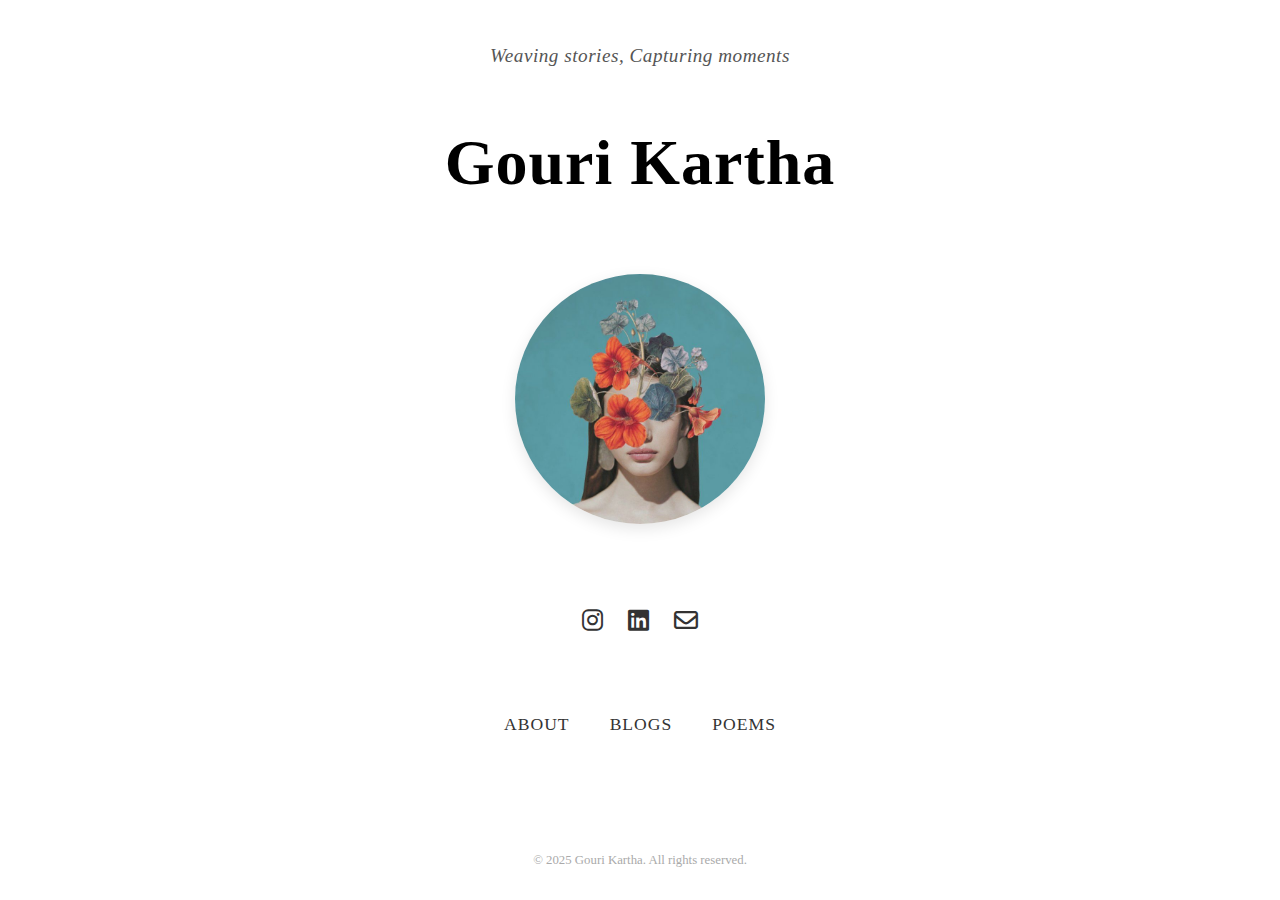
<file: index.html>
<!DOCTYPE html>
<html lang="en">
<head>
    <meta charset="UTF-8">
    <meta name="viewport" content="width=device-width, initial-scale=1.0, maximum-scale=1.0">
    <title>Gouri Kartha</title>
    <link rel="stylesheet" href="css/styles.css">
    <link rel="stylesheet" href="css/minimalist.css">
    <link rel="stylesheet" href="https://cdnjs.cloudflare.com/ajax/libs/font-awesome/6.4.0/css/all.min.css">
    <style>
        .minimal-copyright {
            color: #aaa;
            font-size: 0.8rem;
        }
        
        @media (max-width: 480px) {
            .minimalist-nav {
                width: 100%;
                display: flex;
                justify-content: space-around;
            }
            
            .site-title {
                margin: 10px 0 20px;
            }
            
            .nav-link {
                margin: 0 5px;
            }
        }
    </style>
</head>
<body class="minimalist-home">
    <main class="minimalist-main">
        <div class="tagline">Weaving stories, Capturing moments</div>
        
        <h1 class="site-title">Gouri Kartha</h1>
        
        <div class="logo-container">
            <img src="images/logo.jpg" alt="Blog Logo" class="main-logo" onerror="this.src='images/logo-placeholder.png'">
        </div>
        
        <div class="social-links">
            <a href="https://www.instagram.com/shaa.iraa._/" aria-label="Instagram"><i class="fab fa-instagram"></i></a>
            <a href="https://www.linkedin.com/in/gouri-kartha/" aria-label="LinkedIn"><i class="fab fa-linkedin"></i></a>
            <a href="mailto:goukartha@gmail.com" aria-label="Email"><i class="far fa-envelope"></i></a>
        </div>
        
        <nav class="minimalist-nav">
            <a href="about.html" class="nav-link">About</a>
            <a href="blogs.html" class="nav-link">Blogs</a>
            <a href="poems.html" class="nav-link">Poems</a>
        </nav>
    </main>

    <div class="minimal-footer">
        <div class="minimal-copyright">
            &copy; 2025 Gouri Kartha. All rights reserved.
        </div>
    </div>

    <script src="js/github-blog-loader.js"></script>
</body>
</html>
</file>
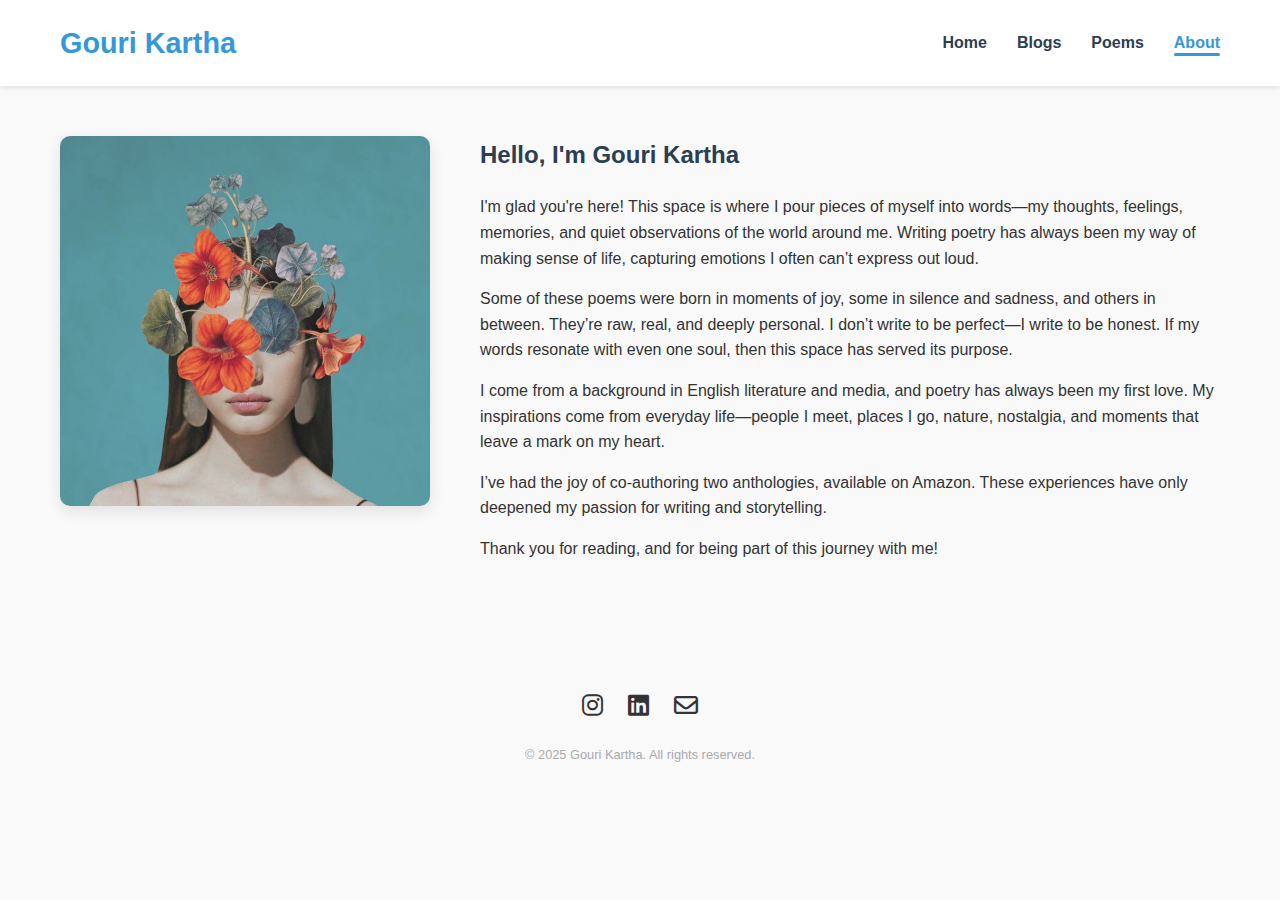
<file: about.html>
<!DOCTYPE html>
<html lang="en">
<head>
    <meta charset="UTF-8">
    <meta name="viewport" content="width=device-width, initial-scale=1.0">
    <title>About</title>
    <link rel="stylesheet" href="css/styles.css">
    <link rel="stylesheet" href="css/minimalist.css">
    <link rel="stylesheet" href="https://cdnjs.cloudflare.com/ajax/libs/font-awesome/6.4.0/css/all.min.css">
    <style>
        /* Minimal footer */
        .minimal-footer {
            padding: 30px 0;
            text-align: center;
        }

        .social-links {
            margin-bottom: 20px;
        }

        .minimal-copyright {
            color: #aaa;
            font-size: 0.8rem;
        }
    </style>
</head>
<body>
    <header>
        <div class="container">
            <h1 class="logo">Gouri Kartha</h1>
            <nav>
                <ul>
                    <li><a href="index.html">Home</a></li>
                    <li><a href="blogs.html">Blogs</a></li>
                    <li><a href="poems.html">Poems</a></li>
                    <li><a href="about.html" class="active">About</a></li>
                </ul>
            </nav>
        </div>
    </header>


    <section class="about-content">
        <div class="container">
            <div class="about-grid">
                <div class="about-image fade-in">
                    <img src="images/logo.jpg" alt="Profile Image" onerror="this.src='images/profile-placeholder.jpg'">
                </div>
                <div class="about-text slide-up">
                    <h2>Hello, I'm Gouri Kartha</h2>
                    <p>I'm glad you're here! This space is where I pour pieces of myself into words—my thoughts, feelings, memories, and quiet observations of the world around me. Writing poetry has always been my way of making sense of life, capturing emotions I often can’t express out loud.</p>
                    <p>Some of these poems were born in moments of joy, some in silence and sadness, and others in between. They’re raw, real, and deeply personal. I don’t write to be perfect—I write to be honest. If my words resonate with even one soul, then this space has served its purpose.</p>
                    <p>I come from a background in English literature and media, and poetry has always been my first love. My inspirations come from everyday life—people I meet, places I go, nature, nostalgia, and moments that leave a mark on my heart.</p>
                    <p>I’ve had the joy of co-authoring two anthologies, available on Amazon. These experiences have only deepened my passion for writing and storytelling.</p>
                    <p>Thank you for reading, and for being part of this journey with me!</p>
                    
                    <!-- <h3>My Expertise</h3>
                    <ul class="expertise-list">
                        <li>[Area of expertise 1]</li>
                        <li>[Area of expertise 2]</li>
                        <li>[Area of expertise 3]</li>
                    </ul> -->
                    
                </div>
            </div>
        </div>
    </section>

    <div class="minimal-footer">
        <div class="social-links">
            <a href="https://www.instagram.com/shaa.iraa._/" aria-label="Instagram"><i class="fab fa-instagram"></i></a>
            <a href="https://www.linkedin.com/in/gouri-kartha/" aria-label="LinkedIn"><i class="fab fa-linkedin"></i></a>
            <a href="mailto:gourikartha@gmail.com" aria-label="Email"><i class="far fa-envelope"></i></a>
        </div>
        <div class="minimal-copyright">
            &copy; 2025 Gouri Kartha. All rights reserved.
        </div>
    </div>

    <script src="js/github-blog-loader.js"></script>
</body>
</html>
</file>
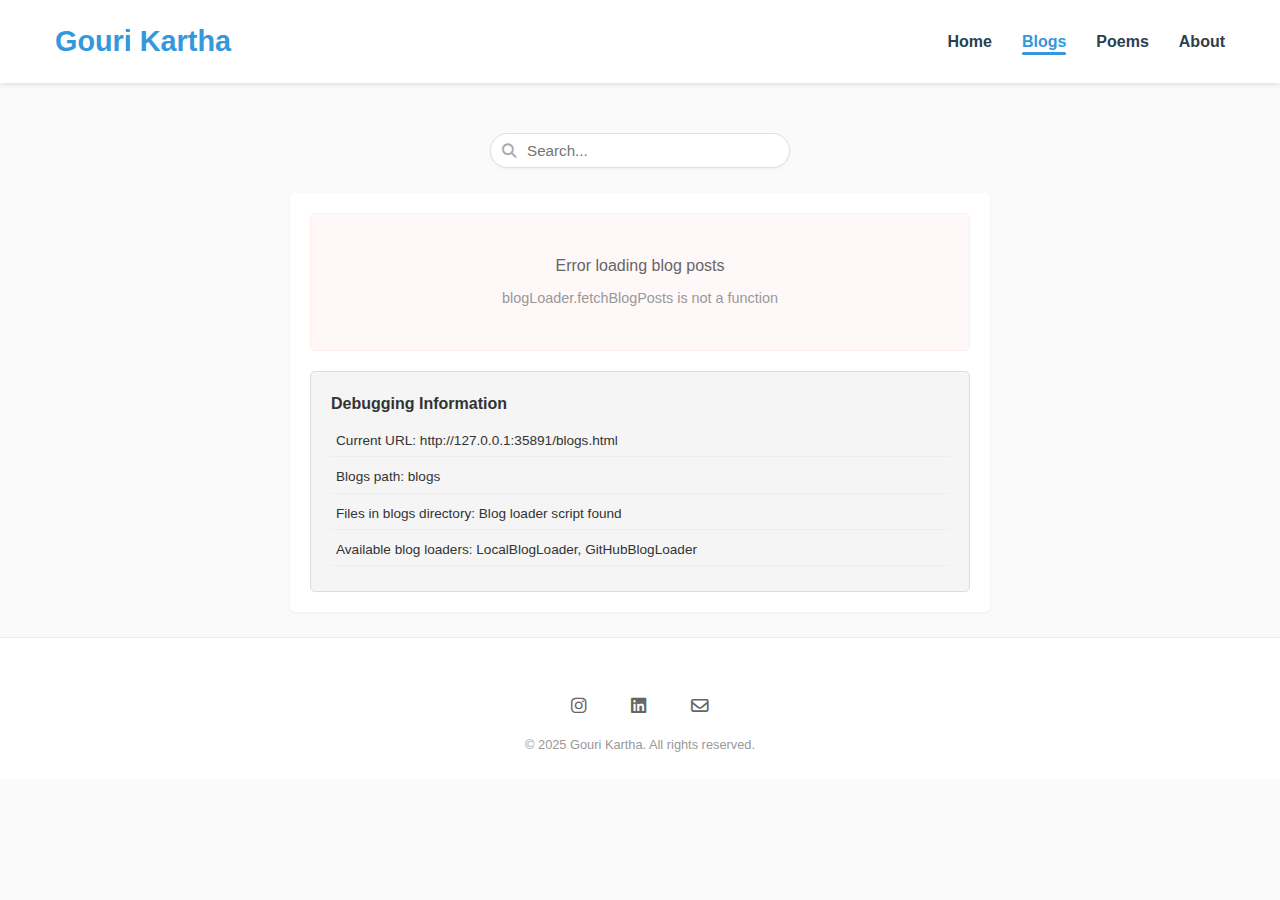
<file: blog.html>
<!DOCTYPE html>
<html lang="en">
<head>
    <meta charset="UTF-8">
    <meta name="viewport" content="width=device-width, initial-scale=1.0">
    <title>Blogs</title>
    <link rel="stylesheet" href="css/styles.css">
    <link rel="stylesheet" href="css/minimalist.css">
    <link rel="stylesheet" href="https://cdnjs.cloudflare.com/ajax/libs/font-awesome/6.4.0/css/all.min.css">
    <style>
        * {
            margin: 0;
            padding: 0;
            box-sizing: border-box;
            font-family: 'Segoe UI', Tahoma, Verdana, sans-serif;
        }
        
        body {
            line-height: 1.6;
            color: #333;
            background-color: #fafafa;
        }

        header .container {
            max-width: 1200px;
        }
        
        .container {
            max-width: 800px;
            margin: 0 auto;
            padding: 0 15px;
        }
        
        .blog-container {
            max-width: 700px;
            margin: 0 auto;
            background-color: white;
            border-radius: 5px;
            box-shadow: 0 1px 3px rgba(0,0,0,0.05);
            padding: 30px;
            margin-bottom: 30px;
        }
        
        .blog-header {
            margin-bottom: 20px;
        }
        
        .blog-title {
            font-size: 1.8rem;
            font-weight: 700;
            margin-bottom: 8px;
            color: #222;
        }
        
        .blog-meta {
            display: flex;
            flex-wrap: wrap;
            gap: 15px;
            color: #777;
            font-size: 0.85rem;
            margin-bottom: 20px;
            padding-bottom: 15px;
            border-bottom: 1px solid #f0f0f0;
        }
        
        .blog-meta span {
            display: flex;
            align-items: center;
            gap: 5px;
        }
        
        .blog-meta i {
            color: #aaa;
            font-size: 0.95rem;
        }
        
        .blog-content {
            line-height: 1.7;
            color: #444;
        }
        
        .blog-content p {
            margin-bottom: 1.5rem;
        }
        
        .blog-content h2 {
            font-size: 1.4rem;
            margin-top: 2rem;
            margin-bottom: 1rem;
            color: #333;
        }
        
        .blog-content h3 {
            font-size: 1.2rem;
            margin-top: 1.8rem;
            margin-bottom: 0.8rem;
            color: #333;
        }
        
        .blog-content a {
            color: #3498db;
            text-decoration: none;
            border-bottom: 1px solid transparent;
            transition: border 0.2s ease;
        }
        
        .blog-content a:hover {
            border-bottom: 1px solid #3498db;
        }
        
        .blog-content ul, .blog-content ol {
            margin-bottom: 1.5rem;
            padding-left: 1.5rem;
        }
        
        .blog-content li {
            margin-bottom: 0.5rem;
        }
        
        .blog-content img {
            max-width: 100%;
            height: auto;
            margin: 1.5rem 0;
            border-radius: 5px;
        }
        
        .blog-content blockquote {
            margin: 1.5rem 0;
            padding: 1rem 1.5rem;
            border-left: 3px solid #3498db;
            background-color: #f8f9fa;
            font-style: italic;
            color: #555;
        }
        
        .blog-content pre {
            background-color: #f5f7f9;
            border-radius: 5px;
            padding: 1rem;
            margin: 1.5rem 0;
            overflow-x: auto;
            font-family: monospace;
        }
        
        .blog-content code {
            background-color: #f5f7f9;
            padding: 0.2rem 0.4rem;
            border-radius: 3px;
            font-family: monospace;
            font-size: 0.9em;
        }

        /* Loading and error styles */
        .loading {
            text-align: center;
            padding: 40px;
            color: #777;
        }

        .error {
            text-align: center;
            padding: 40px 20px;
            color: #666;
            background-color: #fff8f8;
            border: 1px solid #fee;
            border-radius: 5px;
            margin: 20px 0;
        }

        .error h3 {
            color: #c33;
            margin-bottom: 10px;
        }

        .error p {
            margin-bottom: 10px;
        }

        .error .hint {
            font-size: 0.9rem;
            color: #999;
            max-width: 600px;
            margin: 10px auto;
        }

        /* Debug section */
        .debug-section {
            margin-top: 20px;
            background-color: #f5f5f5;
            border: 1px solid #ddd;
            border-radius: 5px;
            padding: 20px;
            font-family: monospace;
            font-size: 0.85rem;
            color: #333;
        }

        .debug-section h3 {
            margin-bottom: 10px;
            font-size: 1rem;
            font-weight: bold;
        }

        .debug-section pre {
            white-space: pre-wrap;
            word-break: break-all;
        }

        /* Minimal footer */
        .minimal-footer {
            padding: 25px 0;
            text-align: center;
            border-top: 1px solid #eee;
            background-color: white;
        }

        .social-links {
            margin-bottom: 15px;
        }
        
        .social-links a {
            color: #666;
            margin: 0 10px;
            font-size: 1.1rem;
            transition: color 0.2s ease;
        }
        
        .social-links a:hover {
            color: #3498db;
        }

        .minimal-copyright {
            color: #999;
            font-size: 0.8rem;
        }
        
        .blog-nav {
            display: flex;
            justify-content: space-between;
            margin-top: 2rem;
        }
        
        .featured-image {
            width: 100%;
            height: auto;
            max-height: 400px;
            object-fit: cover;
            border-radius: 5px;
            margin-bottom: 1.5rem;
        }
    </style>
</head>
<body>
    <header>
        <div class="container">
            <h1 class="logo">Gouri Kartha</h1>
            <nav>
                <ul>
                    <li><a href="index.html">Home</a></li>
                    <li><a href="blogs.html" class="active">Blogs</a></li>
                    <li><a href="poems.html">Poems</a></li>
                    <li><a href="about.html">About</a></li>
                </ul>
            </nav>
        </div>
    </header>

    <main>
        <div class="container" style="margin-top: 30px;">
            <div class="blog-container">
                <div class="blog-header">
                    <h1 id="blog-title" class="blog-title">Blog Title</h1>
                    <div class="blog-meta">
                        <span><i class="far fa-calendar"></i> <span id="blog-date">Date</span></span>
                        <span><i class="far fa-user"></i> <span id="blog-author">Author</span></span>
                    </div>
                </div>
                
                <img id="blog-image" class="featured-image" src="images/blog-placeholder.jpg" alt="Blog Post">
                
                <div id="blog-content" class="blog-content">
                    <div class="loading">Loading blog post...</div>
                </div>
                
                <div class="blog-nav">
                    <div id="prev-post"></div>
                    <div id="next-post"></div>
                </div>
            </div>
        </div>
    </main>

    <div class="minimal-footer">
        <div class="social-links">
            <a href="https://www.instagram.com/shaa.iraa._/" aria-label="Instagram"><i class="fab fa-instagram"></i></a>
            <a href="https://www.linkedin.com/in/gouri-kartha/" aria-label="LinkedIn"><i class="fab fa-linkedin"></i></a>
            <a href="mailto:gourikartha@gmail.com" aria-label="Email"><i class="far fa-envelope"></i></a>
        </div>
        <div class="minimal-copyright">
            &copy; 2025 Gouri Kartha. All rights reserved.
        </div>
    </div>

    <script src="js/github-blog-loader.js"></script>
    <script src="js/blog-view.js"></script>
</body>
</html>
</file>
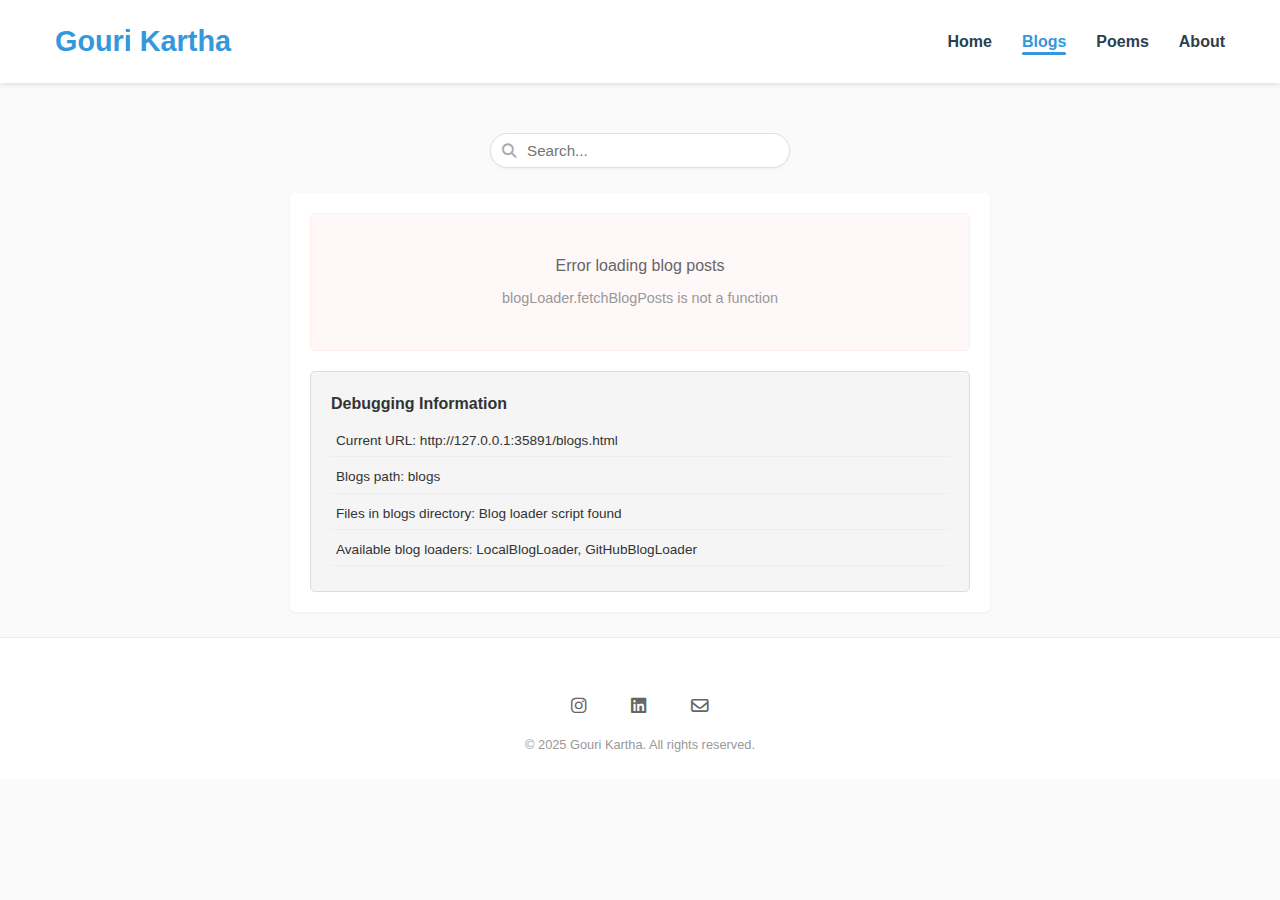
<file: blogs.html>
<!DOCTYPE html>
<html lang="en">
<head>
    <meta charset="UTF-8">
    <meta name="viewport" content="width=device-width, initial-scale=1.0">
    <title>Blogs</title>
    <link rel="stylesheet" href="css/styles.css">
    <link rel="stylesheet" href="css/minimalist.css">
    <link rel="stylesheet" href="https://cdnjs.cloudflare.com/ajax/libs/font-awesome/6.4.0/css/all.min.css">
    <style>
        * {
            margin: 0;
            padding: 0;
            box-sizing: border-box;
            font-family: 'Segoe UI', Tahoma, Verdana, sans-serif;
        }
        
        body {
            line-height: 1.5;
            color: #333;
            background-color: #fafafa;
        }

        header .container {
            max-width: 1200px;
        }
        
        .container {
            max-width: 800px;
            margin: 0 auto;
            padding: 0 15px;
        }
        
        /* Search at top */
        .search-container {
            display: flex;
            justify-content: center;
            padding: 20px 0 10px;
            margin-bottom: 15px;
        }

        .search-input-wrapper {
            position: relative;
            width: 300px;
        }

        .search-input-wrapper input {
            width: 100%;
            padding: 8px 16px;
            padding-left: 36px; /* Space for the icon */
            border: 1px solid #e0e0e0;
            border-radius: 20px;
            font-size: 0.95rem;
            background-color: white;
            box-shadow: 0 1px 3px rgba(0,0,0,0.05);
            transition: all 0.2s ease;
        }

        .search-input-wrapper input:focus {
            outline: none;
            border-color: #3498db;
            box-shadow: 0 2px 5px rgba(52, 152, 219, 0.1);
        }
        
        .search-icon {
            position: absolute;
            left: 12px;
            top: 50%;
            transform: translateY(-50%);
            color: #aaa;
            font-size: 0.9rem;
            z-index: 1;
            pointer-events: none; /* Ensure it doesn't interfere with input */
        }
        
        .search-container.active .search-icon {
            color: #3498db;
        }
        
        .search-container.active input {
            border-color: #3498db;
            box-shadow: 0 2px 5px rgba(52, 152, 219, 0.15);
        }
        
        .search-results-info {
            color: #777;
            font-size: 0.9rem;
            text-align: center;
            margin-bottom: 15px;
            font-style: italic;
        }
        
        /* Clean blog listing styles */
        .post-count {
            margin-bottom: 20px;
            color: #777;
            font-size: 0.85rem;
            text-align: center;
            padding-bottom: 12px;
            border-bottom: 1px solid #eee;
        }
        
        .blog-entries {
            max-width: 700px;
            margin: 0 auto;
            background-color: white;
            border-radius: 5px;
            box-shadow: 0 1px 3px rgba(0,0,0,0.05);
            padding: 20px;
        }
        
        .blog-post-list {
            list-style: none;
        }
        
        .blog-post-item {
            padding: 12px 0;
            border-bottom: 1px solid #eee;
            display: flex;
            justify-content: space-between;
            align-items: baseline;
        }
        
        .blog-post-item:last-child {
            border-bottom: none;
        }
        
        .blog-post-title {
            font-size: 1.05rem;
            color: #333;
            text-decoration: none;
            font-weight: 500;
            flex: 1;
            transition: color 0.2s ease;
        }
        
        .blog-post-title:hover {
            color: #3498db;
        }
        
        .blog-post-date {
            color: #999;
            font-size: 0.85rem;
            margin-left: 15px;
        }
        
        /* Pagination styles */
        .pagination {
            margin-top: 25px;
            display: flex;
            justify-content: center;
            gap: 6px;
        }
        
        .pagination button {
            border: 1px solid #eee;
            background: white;
            padding: 6px 12px;
            cursor: pointer;
            border-radius: 3px;
            font-size: 0.85rem;
            transition: all 0.2s ease;
        }
        
        .pagination button:hover {
            background: #f5f5f5;
            border-color: #ddd;
        }
        
        .pagination button.active {
            background: #3498db;
            color: white;
            border-color: #3498db;
            font-weight: 500;
        }
        
        /* Loading indicator */
        .loading {
            text-align: center;
            padding: 30px;
            color: #777;
        }

        /* Error and empty state styles */
        .error, .empty-state {
            text-align: center;
            padding: 40px 20px;
            color: #666;
        }

        .error {
            background-color: #fff8f8;
            border: 1px solid #fee;
            border-radius: 5px;
        }

        .error p {
            margin-bottom: 10px;
        }

        .error .hint {
            font-size: 0.9rem;
            color: #999;
            max-width: 600px;
            margin: 0 auto;
        }

        .empty-state {
            display: flex;
            flex-direction: column;
            align-items: center;
            justify-content: center;
        }

        .empty-state i {
            font-size: 3rem;
            color: #ddd;
            margin-bottom: 15px;
        }

        .empty-state p {
            font-size: 1.1rem;
            margin-bottom: 10px;
        }

        .empty-state .hint {
            font-size: 0.9rem;
            color: #999;
            max-width: 400px;
        }

        /* Debug section styles */
        .debug-section {
            margin-top: 20px;
            background-color: #f5f5f5;
            border: 1px solid #ddd;
            border-radius: 5px;
            padding: 20px;
            font-family: monospace;
            font-size: 0.85rem;
            color: #333;
            max-height: 300px;
            overflow: auto;
        }

        .debug-section h3 {
            margin-bottom: 10px;
            font-size: 1rem;
            font-weight: bold;
        }

        .debug-section pre {
            white-space: pre-wrap;
            word-break: break-all;
        }

        .debug-section .debug-log {
            margin-bottom: 5px;
            padding: 5px;
            border-bottom: 1px solid #eee;
        }

        .debug-section .error-log {
            color: #d33;
            background-color: #fff8f8;
        }

        /* Minimal footer */
        .minimal-footer {
            padding: 25px 0;
            text-align: center;
            border-top: 1px solid #eee;
            background-color: white;
        }

        .social-links {
            margin-bottom: 15px;
        }
        
        .social-links a {
            color: #666;
            margin: 0 10px;
            font-size: 1.1rem;
            transition: color 0.2s ease;
        }
        
        .social-links a:hover {
            color: #3498db;
        }

        .minimal-copyright {
            color: #999;
            font-size: 0.8rem;
        }
        
        /* Responsive adjustments */
        @media (max-width: 600px) {
            .blog-post-item {
                flex-direction: column;
                gap: 3px;
            }
            
            .blog-post-date {
                margin-left: 0;
                font-size: 0.75rem;
            }
            
            .search-input-wrapper input {
                width: 100%;
            }
            .search-icon {
                left: 20px;
            }
        }
    </style>
</head>
<body>
    <header>
        <div class="container">
            <h1 class="logo">Gouri Kartha</h1>
            <nav>
                <ul>
                    <li><a href="index.html">Home</a></li>
                    <li><a href="blogs.html" class="active">Blogs</a></li>
                    <li><a href="poems.html">Poems</a></li>
                    <li><a href="about.html">About</a></li>
                </ul>
            </nav>
        </div>
    </header>

    <main>
        <div class="container" style="margin-top: 30px;">
            <div class="search-container">
                <div class="search-input-wrapper">
                    <i class="fas fa-search search-icon"></i>
                    <input type="text" id="search-input" placeholder="Search...">
                </div>
            </div>
            
            <div id="blog-entries" class="blog-entries">
                <div class="loading">Loading blogs...</div>
            </div>
            
            <div id="pagination" class="pagination">
                <!-- Pagination buttons will be added here dynamically -->
            </div>
        </div>
    </main>

    <div class="minimal-footer">
        <div class="social-links">
            <a href="https://www.instagram.com/shaa.iraa._/" aria-label="Instagram"><i class="fab fa-instagram"></i></a>
            <a href="https://www.linkedin.com/in/gouri-kartha/" aria-label="LinkedIn"><i class="fab fa-linkedin"></i></a>
            <a href="mailto:goukartha@gmail.com" aria-label="Email"><i class="far fa-envelope"></i></a>
        </div>
        <div class="minimal-copyright">
            &copy; 2025 Gouri Kartha. All rights reserved.
        </div>
    </div>

    <script src="js/github-blog-loader.js"></script>

    <script>
    // Blog posts data - will be populated from blogs folder
    let allPosts = [];
    // Create a blog loader instance
    const blogLoader = new LocalBlogLoader('blogs');

    // Variables for pagination
    const postsPerPage = 20;
    let currentPage = 1;

    // Initialize the blog listing page
    document.addEventListener('DOMContentLoaded', function() {
        const blogContainer = document.getElementById('blog-entries');
        
        if (blogContainer) {
            loadBlogPosts();
        } else {
            console.error('Could not find blog-entries element!');
        }
        
        // Set up pagination container
        const paginationContainer = document.getElementById('pagination');
        if (!paginationContainer) {
            console.log('No pagination container found');
        }
        
        // Set up search functionality
        const searchInput = document.getElementById('search-input');
        if (searchInput) {
            searchInput.addEventListener('input', handleSearch);
        } else {
            console.error('Could not find search-input element!');
        }
    });

    // Load blog posts
    async function loadBlogPosts() {
        const blogContainer = document.getElementById('blog-entries');
        
        try {
            // Clear any existing content and show loading
            blogContainer.innerHTML = '<div class="loading">Loading blogs...</div>';
            
            // Fetch blog posts from the blogs folder
            allPosts = await blogLoader.fetchBlogPosts();
            
            console.log(`Loaded ${allPosts.length} blog posts from the directory`);
            
            // Sort posts by date in descending order (newest first)
            allPosts.sort((a, b) => {
                const dateA = new Date(a.date);
                const dateB = new Date(b.date);
                
                // Handle invalid dates
                if (isNaN(dateA.getTime()) && isNaN(dateB.getTime())) return 0;
                if (isNaN(dateA.getTime())) return 1;
                if (isNaN(dateB.getTime())) return -1;
                
                return dateB - dateA;
            });
            
            
            // Display the posts for the current page
            displayBlogs();
            
            // Set up pagination if needed
            if (allPosts.length > postsPerPage) {
                setupPagination();
            }
            
            // Show debug info if no posts were found
            if (allPosts.length === 0) {
                addDebugInfo(blogContainer);
            }
        } catch (error) {
            console.error('Error loading blog posts:', error);
            blogContainer.innerHTML = `
                <div class="error">
                    <p>Error loading blog posts</p>
                    <p class="hint">${error.message || 'Check the console for more details.'}</p>
                </div>
            `;
            
            // Add debug info when there's an error
            addDebugInfo(blogContainer);
        }
    }

    // Display posts for the current page
    function displayBlogs(filteredPosts = null) {
        const blogContainer = document.getElementById('blog-entries');
        
        if (!blogContainer) {
            console.error('Cannot display posts - blog-entries element not found!');
            return;
        }
        
        blogContainer.innerHTML = '';
        
        // Use either filtered posts or all posts
        const postsToUse = filteredPosts || allPosts;
        
        // If no posts are found
        if (postsToUse.length === 0) {
            console.warn('No posts found to display');
            blogContainer.innerHTML = `
                <div class="empty-state">
                    <i class="far fa-file-alt"></i>
                    <p>No blog posts found.</p>
                    <div class="hint">Check back soon for new content!</div>
                </div>
            `;
            return;
        }
        
        // Calculate start and end index for current page
        const startIndex = (currentPage - 1) * postsPerPage;
        const endIndex = Math.min(startIndex + postsPerPage, postsToUse.length);
        const postsToShow = postsToUse.slice(startIndex, endIndex);
        
        // Display post count
        const totalPostsDiv = document.createElement('div');
        totalPostsDiv.className = 'post-count';
        totalPostsDiv.innerHTML = `Showing ${postsToShow.length} of ${postsToUse.length} blog posts`;
        blogContainer.appendChild(totalPostsDiv);
        
        // Create a list for blog posts
        const blogList = document.createElement('ul');
        blogList.className = 'blog-post-list';
        
        // Loop through the posts for current page
        for (let i = 0; i < postsToShow.length; i++) {
            const post = postsToShow[i];
            
            // Create list item
            const listItem = document.createElement('li');
            listItem.className = 'blog-post-item';
            
            // Format date properly
            const postDate = new Date(post.date);
            const formattedDate = isNaN(postDate.getTime()) 
                ? post.date 
                : postDate.toLocaleDateString('en-US', {
                    day: '2-digit',
                    month: '2-digit',
                    year: 'numeric'
                  });
            
            // Create title link
            const titleLink = document.createElement('a');
            titleLink.href = `blog.html?slug=${post.slug}`;
            titleLink.className = 'blog-post-title';
            titleLink.textContent = post.title;
            
            // Create date span
            const dateSpan = document.createElement('span');
            dateSpan.className = 'blog-post-date';
            dateSpan.textContent = formattedDate;
            
            // Add elements to list item
            listItem.appendChild(titleLink);
            listItem.appendChild(dateSpan);
            
            // Add list item to blog list
            blogList.appendChild(listItem);
        }
        
        // Add the blog list to container
        blogContainer.appendChild(blogList);
    }

    // Search functionality
    function handleSearch() {
        const searchInput = document.getElementById('search-input');
        const searchTerm = searchInput.value.toLowerCase().trim();
        const searchContainer = document.querySelector('.search-container');
        
        // Reset to first page when searching
        currentPage = 1;
        
        // Toggle active class on search container
        if (searchTerm) {
            searchContainer.classList.add('active');
        } else {
            searchContainer.classList.remove('active');
        }
        
        // Remove any existing search results info
        const existingSearchInfo = document.querySelectorAll('.search-results-info');
        existingSearchInfo.forEach(info => info.remove());
        
        if (!searchTerm) {
            // If search is empty, show all posts
            displayBlogs();
            setupPagination();
            return;
        }
        
        
        // Filter posts based on search term
        const filteredPosts = allPosts.filter(post => {
            const titleMatch = post.title.toLowerCase().includes(searchTerm);
            const excerptMatch = post.excerpt && post.excerpt.toLowerCase().includes(searchTerm);
            const authorMatch = post.author && post.author.toLowerCase().includes(searchTerm);
            
            return titleMatch || excerptMatch || authorMatch;
        });
        
        
        // Display filtered posts
        displayBlogs(filteredPosts);
        
        // Add search results info
        const blogContainer = document.getElementById('blog-entries');
        const searchInfo = document.createElement('div');
        searchInfo.className = 'search-results-info';
        
        if (filteredPosts.length === 0) {
            searchInfo.textContent = `No results found for "${searchTerm}"`;
        } else if (filteredPosts.length === 1) {
            searchInfo.textContent = `Found 1 result for "${searchTerm}"`;
        } else {
            searchInfo.textContent = `Found ${filteredPosts.length} results for "${searchTerm}"`;
        }
        
        // Insert after the search container
        searchContainer.parentNode.insertBefore(searchInfo, searchContainer.nextSibling);
        
        // Update pagination if needed
        if (filteredPosts.length > postsPerPage) {
            setupPagination(filteredPosts);
        } else {
            // Hide pagination for small result sets
            const paginationContainer = document.getElementById('pagination');
            if (paginationContainer) {
                paginationContainer.innerHTML = '';
            }
        }
    }

    // Set up pagination
    function setupPagination(postsToUse = null) {
        const paginationContainer = document.getElementById('pagination');
        if (!paginationContainer) return;
        
        const posts = postsToUse || allPosts;
        
        paginationContainer.innerHTML = '';
        
        const totalPages = Math.ceil(posts.length / postsPerPage);
        
        // Only show pagination if we have more than one page
        if (totalPages <= 1) return;
        
        // Previous button
        if (currentPage > 1) {
            const prevButton = document.createElement('button');
            prevButton.textContent = 'Previous';
            prevButton.addEventListener('click', () => {
                currentPage--;
                displayBlogs(postsToUse);
                setupPagination(postsToUse);
            });
            paginationContainer.appendChild(prevButton);
        }
        
        // Page numbers
        for (let i = 1; i <= totalPages; i++) {
            const pageButton = document.createElement('button');
            pageButton.textContent = i;
            if (i === currentPage) {
                pageButton.classList.add('active');
            }
            
            pageButton.addEventListener('click', () => {
                currentPage = i;
                displayBlogs(postsToUse);
                setupPagination(postsToUse);
            });
            
            paginationContainer.appendChild(pageButton);
        }
        
        // Next button
        if (currentPage < totalPages) {
            const nextButton = document.createElement('button');
            nextButton.textContent = 'Next';
            nextButton.addEventListener('click', () => {
                currentPage++;
                displayBlogs(postsToUse);
                setupPagination(postsToUse);
            });
            paginationContainer.appendChild(nextButton);
        }
    }

    // Add debugging information to help troubleshoot blog loading issues
    function addDebugInfo(container) {
        // Create debug section
        const debugSection = document.createElement('div');
        debugSection.className = 'debug-section';
        debugSection.innerHTML = `
            <h3>Debugging Information</h3>
            <div class="debug-log">Current URL: ${window.location.href}</div>
            <div class="debug-log">Blogs path: ${blogLoader.path}</div>
            <div class="debug-log">Files in blogs directory: <span id="blog-files">Checking...</span></div>
            <div class="debug-log">Available blog loaders: ${window.LocalBlogLoader ? 'LocalBlogLoader' : 'None'}, 
                ${window.GitHubBlogLoader ? 'GitHubBlogLoader' : 'None'}</div>
        `;
        
        container.appendChild(debugSection);
        
        // Try to check actual blog files
        try {
            fetch('js/github-blog-loader.js')
                .then(response => {
                    const filesSpan = document.getElementById('blog-files');
                    if (response.ok) {
                        filesSpan.textContent = 'Blog loader script found';
                    } else {
                        filesSpan.textContent = 'Blog loader script not found';
                        filesSpan.classList.add('error-log');
                    }
                })
                .catch(err => {
                    const filesSpan = document.getElementById('blog-files');
                    filesSpan.textContent = `Error checking files: ${err.message}`;
                    filesSpan.classList.add('error-log');
                });
        } catch (e) {
            console.error('Error in debug section:', e);
        }
    }
    </script>
</body>
</html>
</file>
<file: css/styles.css>
/* Base Styles */
:root {
    --primary-color: #3498db;
    --secondary-color: #2ecc71;
    --dark-color: #2c3e50;
    --light-color: #ecf0f1;
    --danger-color: #e74c3c;
    --success-color: #27ae60;
    --gray-color: #95a5a6;
}

* {
    margin: 0;
    padding: 0;
    box-sizing: border-box;
}

body {
    font-family: 'Segoe UI', Tahoma, Geneva, Verdana, sans-serif;
    line-height: 1.6;
    color: #333;
    background-color: #f9f9f9;
}

a {
    text-decoration: none;
    color: var(--primary-color);
    transition: all 0.3s ease;
}

a:hover {
    color: var(--dark-color);
}

.container {
    max-width: 1200px;
    margin: 0 auto;
    padding: 0 20px;
}

img {
    max-width: 100%;
    height: auto;
}

ul {
    list-style: none;
}

.btn {
    display: inline-block;
    padding: 12px 20px;
    background-color: var(--primary-color);
    color: white;
    border-radius: 5px;
    border: none;
    font-size: 1rem;
    font-weight: bold;
    cursor: pointer;
    transition: all 0.3s ease;
}

.btn:hover {
    background-color: var(--dark-color);
    color: white;
    transform: translateY(-2px);
    box-shadow: 0 5px 15px rgba(0, 0, 0, 0.1);
}

/* Header */
header {
    background-color: white;
    box-shadow: 0 2px 5px rgba(0, 0, 0, 0.1);
    padding: 20px 0;
    position: sticky;
    top: 0;
    z-index: 1000;
}

header .container {
    display: flex;
    justify-content: space-between;
    align-items: center;
}

.logo {
    font-size: 1.8rem;
    color: var(--primary-color);
    font-weight: bold;
}

nav ul {
    display: flex;
}

nav ul li {
    margin-left: 30px;
}

nav ul li a {
    color: var(--dark-color);
    font-weight: 600;
    position: relative;
}

nav ul li a:hover {
    color: var(--primary-color);
}

nav ul li a.active {
    color: var(--primary-color);
}

nav ul li a.active::after {
    content: "";
    position: absolute;
    bottom: -5px;
    left: 0;
    width: 100%;
    height: 3px;
    background-color: var(--primary-color);
    border-radius: 5px;
}

/* Hero Section */
.hero {
    background: linear-gradient(rgba(44, 62, 80, 0.7), rgba(44, 62, 80, 0.7)), url('../images/hero-bg.jpg');
    background-size: cover;
    background-position: center;
    color: white;
    padding: 100px 0;
    text-align: center;
}

.hero-content {
    max-width: 800px;
    margin: 0 auto;
}

.hero h2 {
    font-size: 3rem;
    margin-bottom: 20px;
}

.hero p {
    font-size: 1.2rem;
    margin-bottom: 30px;
}

/* Page Header */
.page-header {
    background: linear-gradient(rgba(44, 62, 80, 0.7), rgba(44, 62, 80, 0.7)), url('../images/page-header-bg.jpg');
    background-size: cover;
    background-position: center;
    color: white;
    padding: 50px 0;
    text-align: center;
}

.page-header h1 {
    font-size: 2.5rem;
    margin-bottom: 10px;
}

/* Featured Posts */
.featured-posts {
    padding: 80px 0;
}

.section-title {
    text-align: center;
    font-size: 2rem;
    margin-bottom: 40px;
    color: var(--dark-color);
    position: relative;
}

.section-title::after {
    content: "";
    position: absolute;
    bottom: -10px;
    left: 50%;
    transform: translateX(-50%);
    width: 50px;
    height: 3px;
    background-color: var(--primary-color);
    border-radius: 5px;
}

.featured-posts-grid {
    display: grid;
    grid-template-columns: repeat(auto-fill, minmax(300px, 1fr));
    gap: 30px;
}

.blog-card {
    background: white;
    border-radius: 10px;
    overflow: hidden;
    box-shadow: 0 5px 15px rgba(0, 0, 0, 0.1);
    transition: all 0.3s ease;
}

.blog-card:hover {
    transform: translateY(-10px);
    box-shadow: 0 15px 30px rgba(0, 0, 0, 0.15);
}

.blog-card-image {
    height: 200px;
    overflow: hidden;
}

.blog-card-image img {
    width: 100%;
    height: 100%;
    object-fit: cover;
    transition: transform 0.5s ease;
}

.blog-card:hover .blog-card-image img {
    transform: scale(1.1);
}

.blog-card-content {
    padding: 20px;
}

.blog-card-title {
    font-size: 1.3rem;
    margin-bottom: 10px;
    color: var(--dark-color);
}

.blog-card-excerpt {
    color: #666;
    margin-bottom: 15px;
}

.blog-card-meta {
    display: flex;
    justify-content: space-between;
    color: var(--gray-color);
    font-size: 0.9rem;
}

/* Blog List */
.blog-list {
    padding: 50px 0;
}

.search-filter {
    display: flex;
    justify-content: space-between;
    margin-bottom: 30px;
}

.search-filter input, .search-filter select {
    padding: 10px 15px;
    border: 1px solid #ddd;
    border-radius: 5px;
    font-size: 1rem;
}

.search-filter input {
    width: 70%;
}

.search-filter select {
    width: 25%;
}

.blogs-grid {
    display: grid;
    grid-template-columns: repeat(auto-fill, minmax(300px, 1fr));
    gap: 30px;
}

/* About Page */
.about-content {
    padding: 50px 0;
}

.about-grid {
    display: grid;
    grid-template-columns: 1fr 2fr;
    gap: 50px;
    align-items: start;
}

.about-image img {
    border-radius: 10px;
    box-shadow: 0 5px 15px rgba(0, 0, 0, 0.1);
}

.about-text h2 {
    color: var(--dark-color);
    margin-bottom: 20px;
}

.about-text p {
    margin-bottom: 15px;
}

.about-text h3 {
    margin: 30px 0 15px 0;
    color: var(--dark-color);
}

.expertise-list li {
    margin-bottom: 10px;
    padding-left: 20px;
    position: relative;
}

.expertise-list li::before {
    content: "▹";
    position: absolute;
    left: 0;
    color: var(--primary-color);
}

.social-icons {
    display: flex;
    gap: 15px;
    margin-top: 20px;
}

.social-icons a {
    display: inline-block;
    width: 40px;
    height: 40px;
    background-color: var(--primary-color);
    color: white;
    border-radius: 50%;
    text-align: center;
    line-height: 40px;
    transition: all 0.3s ease;
}

.social-icons a:hover {
    background-color: var(--dark-color);
    transform: translateY(-3px);
}

/* Blog Post */
.blog-post {
    padding: 50px 0;
}

.blog-header {
    margin-bottom: 30px;
}

.blog-header h1 {
    font-size: 2.5rem;
    color: var(--dark-color);
    margin-bottom: 15px;
}

.blog-meta {
    display: flex;
    gap: 20px;
    color: var(--gray-color);
    margin-bottom: 20px;
}

.blog-featured-image {
    margin-bottom: 30px;
}

.blog-featured-image img {
    border-radius: 10px;
    width: 100%;
}

/* Blog content images */
.blog-content-image {
    max-width: 100%;
    height: auto;
    border-radius: 8px;
    margin: 20px 0;
    box-shadow: 0 2px 8px rgba(0, 0, 0, 0.1);
}

.image-container {
    text-align: center;
    margin: 20px 0;
}

.image-container .blog-content-image {
    margin: 0;
}

.blog-content {
    line-height: 1.8;
    color: #444;
    margin-bottom: 40px;
}

.blog-content p, .blog-content h2, .blog-content h3, .blog-content ul, .blog-content ol {
    margin-bottom: 20px;
}

.blog-content h2 {
    color: var(--dark-color);
    font-size: 1.8rem;
    margin-top: 40px;
}

.blog-content h3 {
    color: var(--dark-color);
    font-size: 1.5rem;
    margin-top: 30px;
}

.blog-content a {
    border-bottom: 1px dotted var(--primary-color);
}

.blog-content img {
    border-radius: 5px;
    margin: 20px 0;
}

.blog-tags {
    display: flex;
    flex-wrap: wrap;
    gap: 10px;
    margin-bottom: 30px;
}

.blog-tag {
    background-color: #eee;
    color: #666;
    padding: 5px 10px;
    border-radius: 3px;
    font-size: 0.9rem;
    transition: all 0.3s ease;
}

.blog-tag:hover {
    background-color: var(--primary-color);
    color: white;
}

.blog-navigation {
    display: flex;
    justify-content: space-between;
    padding: 30px 0;
    border-top: 1px solid #eee;
    border-bottom: 1px solid #eee;
    margin-bottom: 30px;
}

.blog-comments {
    margin-bottom: 50px;
}

.blog-comments h3 {
    margin-bottom: 20px;
    color: var(--dark-color);
}

/* Newsletter */
.newsletter {
    background-color: var(--dark-color);
    color: white;
    padding: 80px 0;
    text-align: center;
}

.newsletter h2 {
    font-size: 2rem;
    margin-bottom: 20px;
}

.newsletter p {
    max-width: 600px;
    margin: 0 auto 30px auto;
}

.newsletter form {
    display: flex;
    max-width: 500px;
    margin: 0 auto;
}

.newsletter input {
    flex: 1;
    padding: 15px;
    border: none;
    border-radius: 5px 0 0 5px;
    font-size: 1rem;
}

.newsletter .btn {
    border-radius: 0 5px 5px 0;
    padding: 15px 20px;
}

/* Footer */
footer {
    background-color: #2c3e50;
    color: white;
    padding: 50px 0 20px 0;
}

.footer-content {
    display: grid;
    grid-template-columns: repeat(auto-fit, minmax(200px, 1fr));
    gap: 30px;
    margin-bottom: 30px;
}

.footer-section h3 {
    color: white;
    margin-bottom: 20px;
    position: relative;
}

.footer-section h3::after {
    content: "";
    position: absolute;
    bottom: -10px;
    left: 0;
    width: 30px;
    height: 2px;
    background-color: var(--primary-color);
}

.footer-section p {
    margin-bottom: 15px;
    color: #bdc3c7;
}

.footer-section ul li {
    margin-bottom: 10px;
}

.footer-section ul li a {
    color: #bdc3c7;
}

.footer-section ul li a:hover {
    color: white;
}

.footer-section .social-icons a {
    background-color: #34495e;
}

.copyright {
    text-align: center;
    padding-top: 20px;
    border-top: 1px solid #34495e;
    color: #bdc3c7;
    font-size: 0.9rem;
}

/* Loading */
.loading {
    text-align: center;
    padding: 20px;
    color: var(--gray-color);
}

/* Animations */
@keyframes fadeIn {
    from { opacity: 0; }
    to { opacity: 1; }
}

@keyframes slideUp {
    from { transform: translateY(50px); opacity: 0; }
    to { transform: translateY(0); opacity: 1; }
}

@keyframes pulse {
    0% { transform: scale(1); }
    50% { transform: scale(1.05); }
    100% { transform: scale(1); }
}

.fade-in {
    animation: fadeIn 1s ease forwards;
}

.slide-up {
    animation: slideUp 1s ease forwards;
}

.pulse {
    animation: pulse 2s infinite;
}

/* Responsive Styles */
@media (max-width: 768px) {
    .logo {
        font-size: 1.5rem;
    }
    
    nav ul li {
        margin-left: 15px;
    }
    
    .hero h2 {
        font-size: 2rem;
    }
    
    .about-grid {
        grid-template-columns: 1fr;
    }
    
    .newsletter form {
        flex-direction: column;
    }
    
    .newsletter input {
        border-radius: 5px;
        margin-bottom: 10px;
    }
    
    .newsletter .btn {
        border-radius: 5px;
    }
    
    .footer-content {
        grid-template-columns: 1fr;
    }
}

@media (max-width: 480px) {
    header .container {
        flex-direction: column;
    }
    
    .logo {
        margin-bottom: 10px;
    }
    
    nav ul {
        justify-content: center;
    }
    
    .featured-posts-grid, .blogs-grid {
        grid-template-columns: 1fr;
    }
    
    .search-filter {
        flex-direction: column;
    }
    
    .search-filter input, .search-filter select {
        width: 100%;
        margin-bottom: 10px;
    }
    
    .blog-meta {
        flex-direction: column;
        gap: 10px;
    }
    
    .blog-navigation {
        flex-direction: column;
        gap: 15px;
    }
}
</file>
<file: css/minimalist.css>
/* Minimalist Theme for Landing Page */
.minimalist-home {
    background-color: #ffffff;
    color: #222;
    font-family: 'Georgia', serif;
    min-height: 100vh;
    display: flex;
    flex-direction: column;
    justify-content: center;
    align-items: center;
    line-height: 1.6;
    overflow-x: hidden;
}

.minimalist-main {
    text-align: center;
    max-width: 90%;
    width: 800px;
    margin: 0 auto;
    padding: 40px 20px;
    display: flex;
    flex-direction: column;
    align-items: center;
    justify-content: center;
    flex: 1;
}

.tagline {
    font-style: italic;
    font-size: 1.2rem;
    margin-bottom: 20px;
    color: #555;
    font-weight: 300;
    letter-spacing: 0.5px;
}

.site-title {
    font-size: 4rem;
    margin: 20px 0 40px;
    font-weight: 600;
    letter-spacing: 1px;
    color: #000;
    text-transform: capitalize;
}

.logo-container {
    margin: 20px 0 40px;
    max-width: 250px;
    width: 100%;
    height: auto;
}

.main-logo {
    width: 100%;
    height: auto;
    border-radius: 50%;
    transition: transform 0.5s ease;
    box-shadow: 0 5px 15px rgba(0, 0, 0, 0.1);
    object-fit: cover;
    aspect-ratio: 1/1;
}

.main-logo:hover {
    transform: scale(1.05);
}

.social-links {
    margin: 30px 0;
    display: flex;
    justify-content: center;
    gap: 25px;
}

.social-links a {
    color: #333;
    font-size: 1.5rem;
    transition: color 0.3s ease, transform 0.3s ease;
}

.social-links a:hover {
    color: var(--primary-color);
    transform: translateY(-3px);
}

.minimalist-nav {
    margin: 30px 0;
    display: flex;
    justify-content: center;
    gap: 40px;
    flex-wrap: wrap;
}

.nav-link {
    text-decoration: none;
    color: #333;
    font-size: 1.1rem;
    text-transform: uppercase;
    letter-spacing: 1px;
    padding: 10px 0;
    position: relative;
    transition: color 0.3s ease;
}

.nav-link::after {
    content: '';
    position: absolute;
    width: 0;
    height: 2px;
    bottom: 0;
    left: 0;
    background-color: var(--primary-color);
    transition: width 0.3s ease;
}

.nav-link:hover {
    color: var(--primary-color);
}

.nav-link:hover::after {
    width: 100%;
}

.minimalist-footer {
    padding: 20px;
    text-align: center;
    font-size: 0.9rem;
    color: #777;
    width: 100%;
}

/* Minimal footer */
.minimal-footer {
    padding: 30px 0;
    text-align: center;
    width: 100%;
}

.minimal-copyright {
    color: #aaa;
    font-size: 0.8rem;
}

/* Responsive adjustments */
@media (max-width: 768px) {
    .site-title {
        font-size: 3rem;
    }
    
    .tagline {
        font-size: 1rem;
    }
    
    .logo-container {
        max-width: 200px;
    }
    
    .minimalist-nav {
        gap: 20px;
    }
}

@media (max-width: 480px) {
    .minimalist-main {
        padding: 20px 15px;
        justify-content: flex-start;
        margin-top: 20px;
    }
    
    .site-title {
        font-size: 2.2rem;
        margin: 10px 0 20px;
        word-break: break-word;
    }
    
    .tagline {
        font-size: 0.9rem;
        margin-bottom: 10px;
    }
    
    .nav-link {
        font-size: 0.9rem;
        padding: 8px 10px;
    }
    
    .logo-container {
        max-width: 120px;
        margin: 10px 0 20px;
    }
    
    .social-links {
        margin: 15px 0;
        gap: 15px;
    }
    
    .social-links a {
        font-size: 1.2rem;
    }
    
    .minimalist-nav {
        gap: 10px;
        margin: 15px 0;
    }
    
    .minimal-footer {
        padding: 15px 0;
    }
}
</file>
